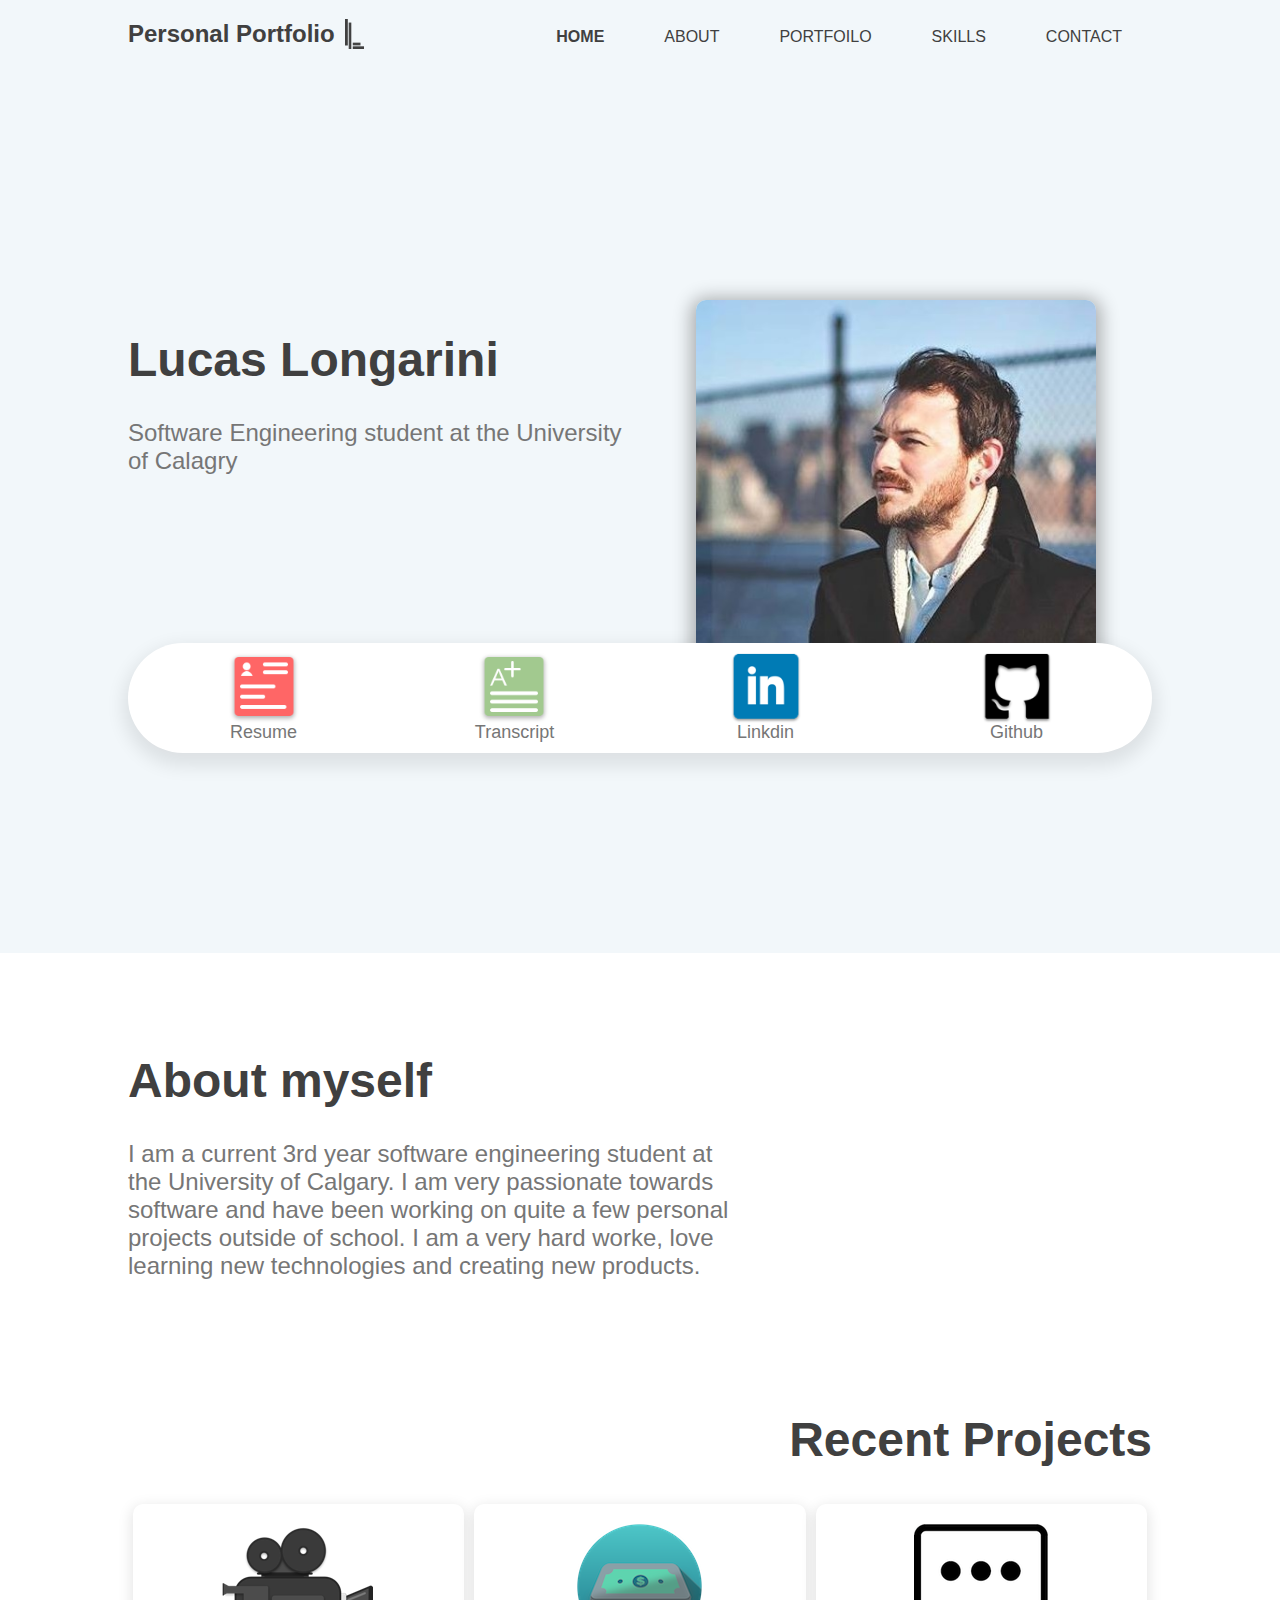
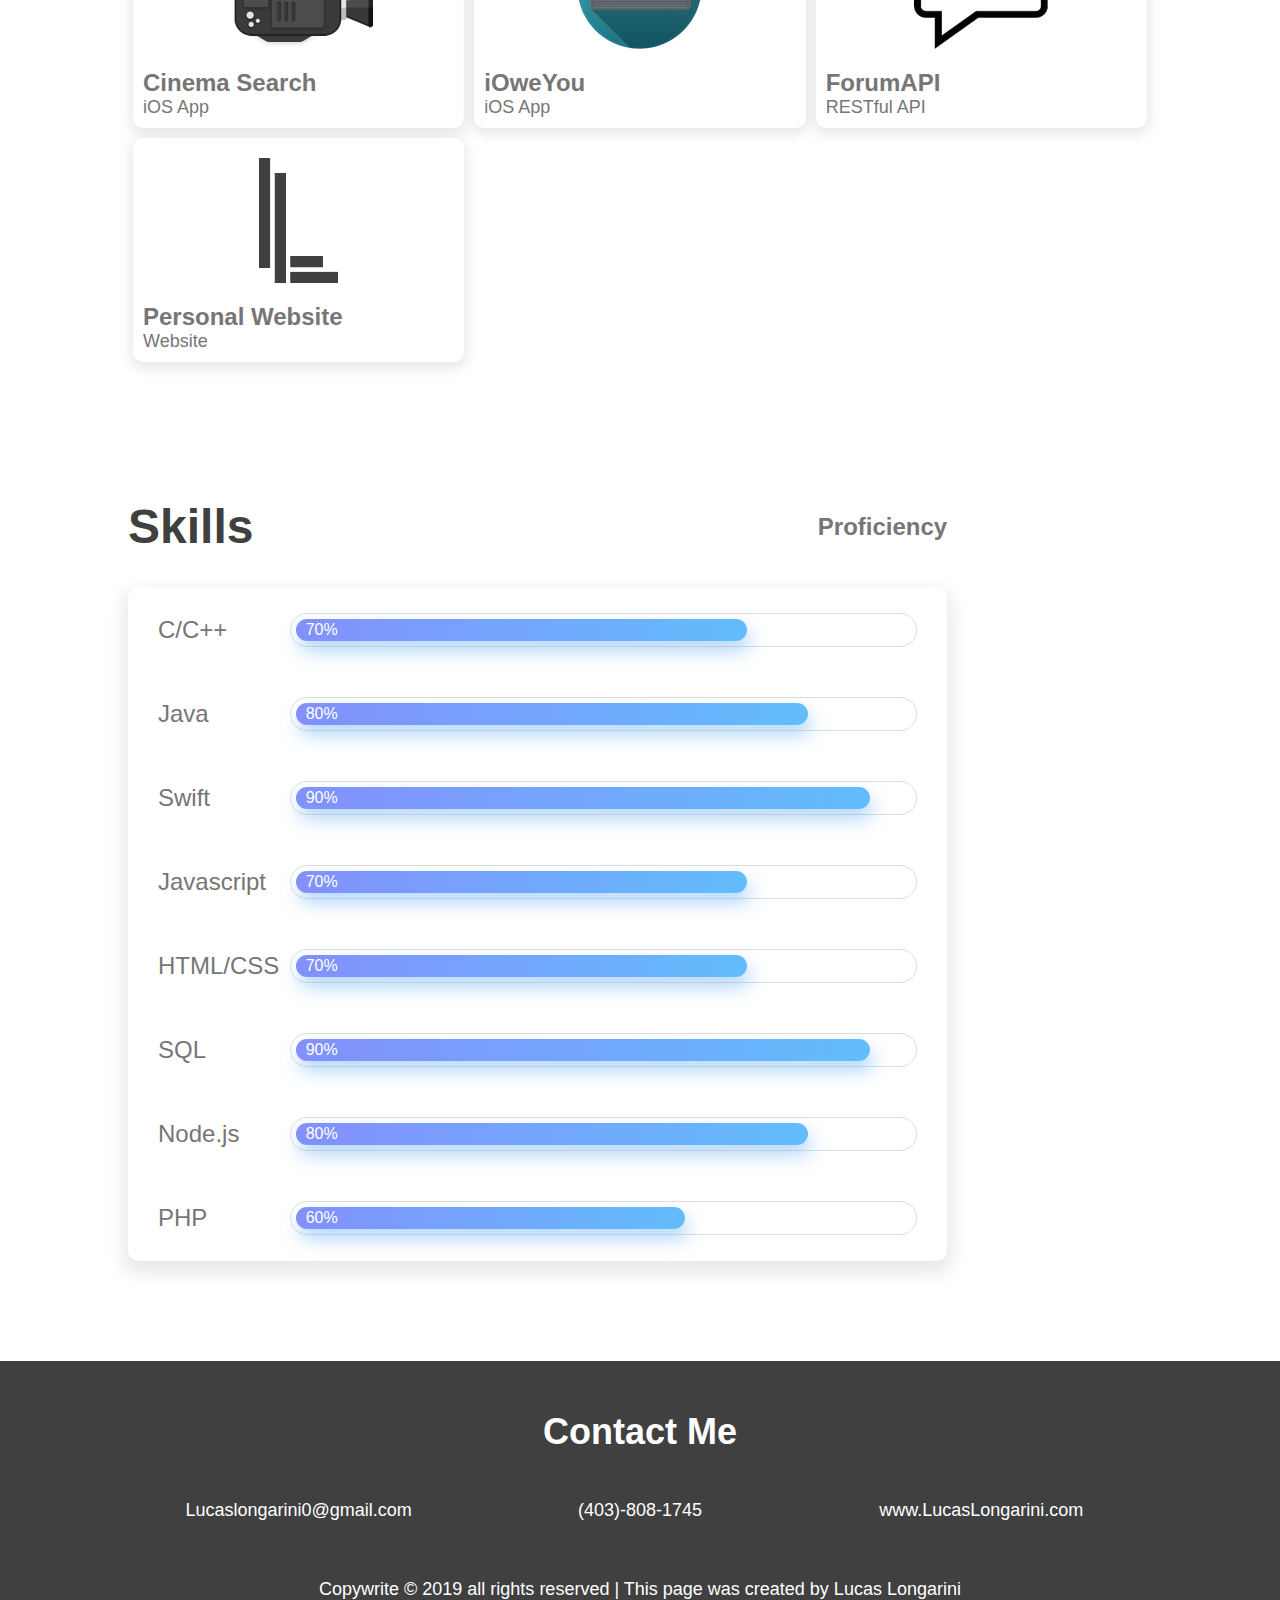
<file: index.html>
<!DOCTYPE html>
<html>
<head>
    <title>Lucas Longarini</title>
    <link rel="stylesheet" href="index.css">
    <meta name="viewport" content="width=device-width, initial-scale=1">
    <link rel="icon" href="Images/Icon.png">

</head>

<body>

    <nav>
        <ul class = "main-nav">
            <li class = "nav-scroll" id = "personal-portfolio">Personal Portfolio</li>
            <img src="Images/Icon.png" alt="Personal Icon" height="30px" class = "nav-scroll">

            <div id = "links">
                <li><a href=""><strong>HOME</strong></a></li>
                <li><a href="about.html">ABOUT</a></li>
                <li><a href="portfolio.html">PORTFOILO</a></li>
                <li><a href="skills.html">SKILLS</a></li>
                <li><a href="contact.html">CONTACT</a></li>
            </div>

            <div class="dropdown">
                <img src = "Images/Dropdown.png" alt = "Dropdown" class="dropbtn">
                <div class="dropdown-content">
                    <a href="about.html">ABOUT</a>
                    <a href="portfolio.html">PORTFOLIO</a>
                    <a href="skills.html">SKILLS</a>
                    <a href="contact.html">CONTACT</a>
                </div>
            </div>

        </ul>
    </nav>

    <div class = "top">
        <div class = "top-container">

            <div class = "top-picture-container">
                <div class = "top-picture-container-grid">
                    <h1>Lucas Longarini</h1>
                    <p id = "description-paragraph">Software Engineering student at the University of Calagry</p>
                </div>
                <div class = "top-picture-container-grid" id="profile-picture">
                    <img src="Images/user14.jpeg" alt="Picture of Lucas" width="400px">
                </div>
            </div>

            <div class = "top-references">
                <div class = "top-ref-container">
                    <img src="Images/resume.png" alt="" width="70px">
                    <p>Resume</p>
                </div>
        
                <div class = "top-ref-container">
                    <img src="Images/transcript.png" alt="" width="70px">
                    <p>Transcript</p>
                </div>
        
                <div class = "top-ref-container" id = "linkdin">
                    <img src="Images/linkdin.png" alt="" width="70px">
                    <p>Linkdin</p>
                </div>
        
                <div class = "top-ref-container" id = "github">
                    <img src="Images/github.png" alt="" width="70px">
                    <p>Github</p>
                </div>
                
            </div>
        </div>
    </div>

    <div class = "middle">

        <div class = "about">
            <h1>About myself</h1>
            <p>
                I am a current 3rd year software engineering student at the University of Calgary. I am very passionate towards software and have been working on quite a few personal projects outside of school. I am a very hard worke, love learning new technologies and creating new products. 
            </p>
        </div>


        <div class = "portfolio">
            <h1>Recent Projects</h1>

            <div class = "portfolio-grid">
                <div class = "portfolio-grid-container" id = "cinema-search">
                    <img src="Images/cinema-search.png" alt="Cinema Search Icon" height="125px">
                    <h2>Cinema Search</h2>
                    <p>iOS App</p>
                    <div class = "overlay"></div>
                    <div class = "overlay-text">My second iOS app for viewing and reviewing movies/tv-shows</div>
                </div>

                <div class = "portfolio-grid-container" id = "ioweyou">
                    <img src="Images/ioweyou.png" alt="I Owe You Icon" height="125px">
                    <h2>iOweYou</h2>
                    <p>iOS App</p>
                    <div class = "overlay"></div>
                    <div class = "overlay-text">My first iOS app for tracking loans</div>
                </div>

                <div class = "portfolio-grid-container" id = "forum-api">
                    <img src="Images/forum.png" alt="Forum Icon" height="125px">
                    <h2>ForumAPI</h2>
                    <p>RESTful API</p>
                    <div class = "overlay"></div>
                    <div class = "overlay-text">An api for a forum app using MySQL</div>
                </div>

                <div class = "portfolio-grid-container" id = "personal-website">
                    <img src="Images/Icon.png" alt="Forum Icon" height="125px">
                    <h2>Personal Website</h2>
                    <p>Website</p>
                    <div class = "overlay"></div>
                    <div class = "overlay-text">This website using HTML/CSS & Javasript</div>
                </div>

            </div>
        </div>


        <div class = "skills">
            <div class = "skills-title">
                <h1>Skills</h1>
                <h2>Proficiency</h2>
            </div>
            <div class = "skills-container">
                <div class = "progress-container">
                    <p class = "progress-text">C/C++</p>
                    <div class = "progress-bar">
                        <div class = "inside-progress-bar" id="c-progress">70%</div>
                    </div>
                </div>

                <div class = "progress-container">
                    <p class = "progress-text">Java</p>
                    <div class = "progress-bar">
                        <div class = "inside-progress-bar" id="java-progress">80%</div>
                    </div>
                </div>

                <div class = "progress-container">
                    <p class = "progress-text">Swift</p>
                    <div class = "progress-bar">
                        <div class = "inside-progress-bar" id="swift-progress">90%</div>
                    </div>
                </div>
                
                <div class = "progress-container">
                    <p class = "progress-text">Javascript</p>
                    <div class = "progress-bar">
                        <div class = "inside-progress-bar" id="javascript-progress">70%</div>
                    </div>
                </div>

                <div class = "progress-container">
                    <p class = "progress-text">HTML/CSS</p>
                    <div class = "progress-bar">
                        <div class = "inside-progress-bar" id="html-css-progress">70%</div>
                    </div>
                </div>

                <div class = "progress-container">
                    <p class = "progress-text">SQL</p>
                    <div class = "progress-bar">
                        <div class = "inside-progress-bar" id="sql-progress">90%</div>
                    </div>
                </div>

                <div class = "progress-container">
                    <p class = "progress-text">Node.js</p>
                    <div class = "progress-bar">
                        <div class = "inside-progress-bar" id="node-progress">80%</div>
                    </div>
                </div>

                <div class = "progress-container">
                    <p class = "progress-text">PHP</p>
                    <div class = "progress-bar">
                        <div class = "inside-progress-bar" id="php-progress">60%</div>
                    </div>
                </div>

            </div>
        </div>


    </div>

    <footer>
        <h2>Contact Me</h2>
        <div class="contact-info">
            <p>Lucaslongarini0@gmail.com</p>
            <p>(403)-808-1745</p>
            <p>www.LucasLongarini.com</p>
        </div>
        <p>Copywrite &copy; 2019 all rights reserved | This page was created by Lucas Longarini</p>
    </footer>


    <script src="index.js"></script>
</body>

</html>
</file>
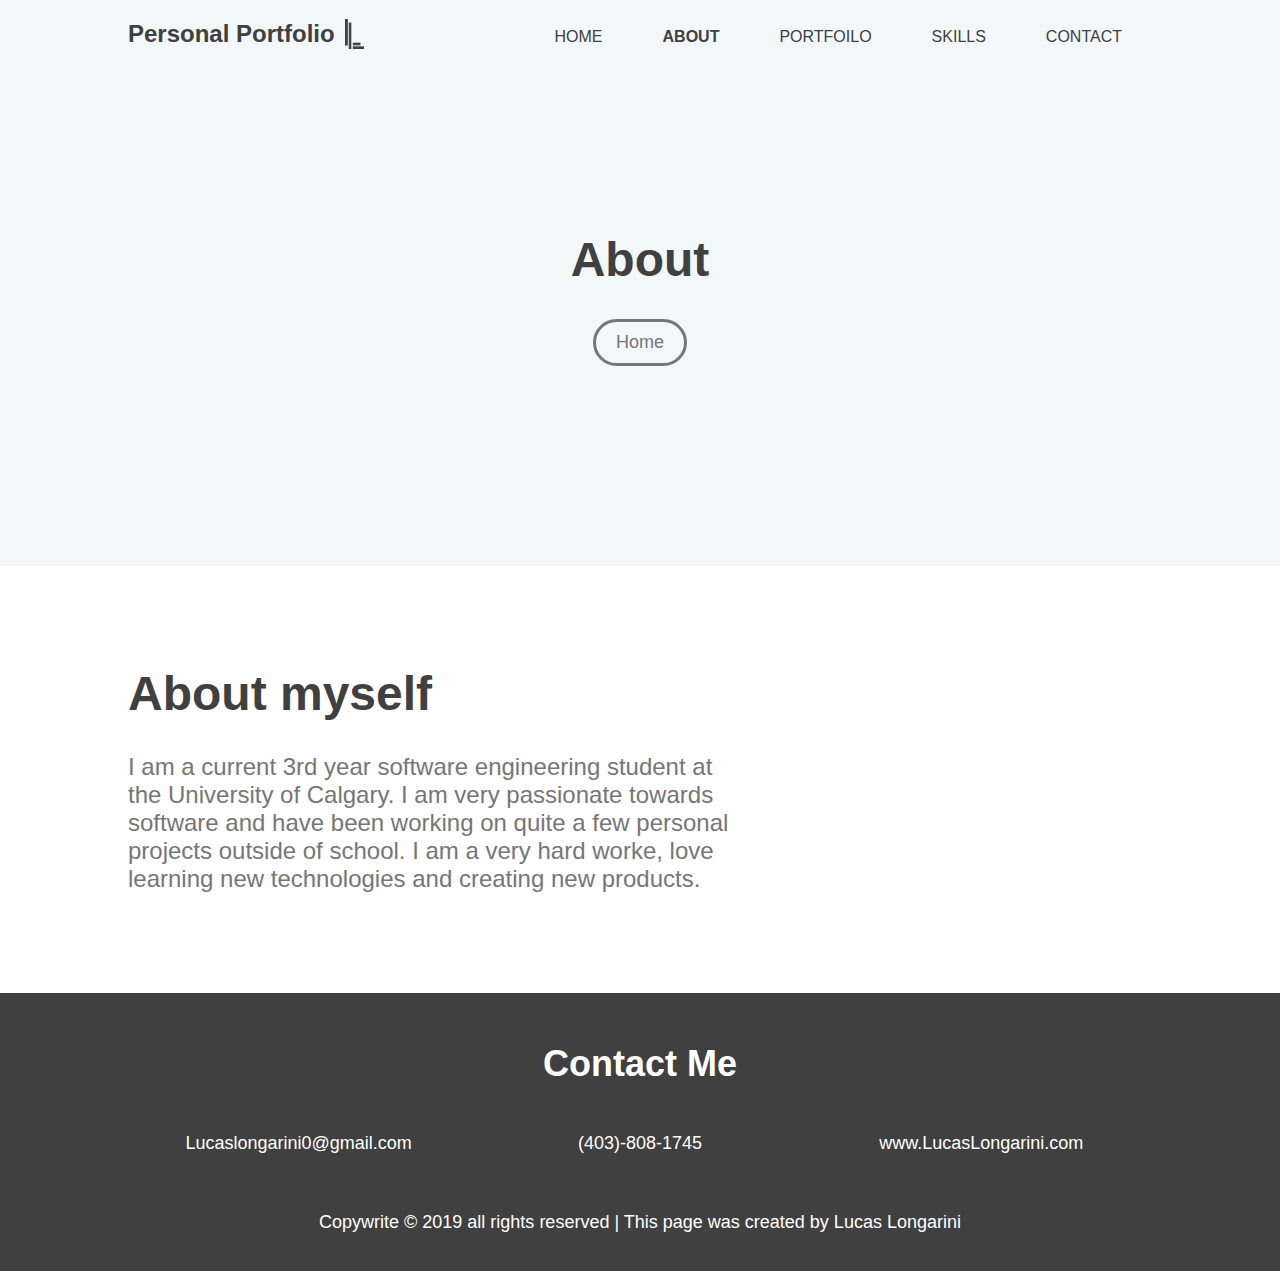
<file: about.html>
<!DOCTYPE html>
<html>
<head>
    <title>Lucas Longarini</title>
    <link rel="stylesheet" href="index.css">
    <meta name="viewport" content="width=device-width, initial-scale=1">
    <link rel="icon" href="Images/Icon.png">

</head>

<body>

    <nav>
        <ul class = "main-nav">
            <li class = "nav-home" id = "personal-portfolio">Personal Portfolio</li>
            <img src="Images/Icon.png" alt="Personal Icon" height="40px" class = "nav-home">
            <div id = "links">
                <li><a href="index.html">HOME</a></li>
                <li><a href=""><Strong>ABOUT</Strong></a></li>
                <li><a href="portfolio.html">PORTFOILO</a></li>
                <li><a href="skills.html">SKILLS</a></li>
                <li><a href="contact.html">CONTACT</a></li>
            </div>

            <div class="dropdown">
                <img src = "Images/Dropdown.png" alt = "Dropdown" class="dropbtn">
                <div class="dropdown-content">
                    <a href="index.html">HOME</a>
                    <a href="portfolio.html">PORTFOLIO</a>
                    <a href="skills.html">SKILLS</a>
                    <a href="contact.html">CONTACT</a>
                </div>
            </div>

        </ul>
    </nav>

    <div class = "top-other">
        <div class = "top-container">
            <h1>About</h1>
            <button id = "home" class = "home-button">Home</button>
        </div>
    </div>

    <div class = "middle">

        <div class = "about">
            <h1>About myself</h1>
            <p>
                I am a current 3rd year software engineering student at the University of Calgary. I am very passionate towards software and have been working on quite a few personal projects outside of school. I am a very hard worke, love learning new technologies and creating new products. 
            </p>
        </div>


    </div>

    <footer>
        <h2>Contact Me</h2>
        <div class="contact-info">
            <p>Lucaslongarini0@gmail.com</p>
            <p>(403)-808-1745</p>
            <p>www.LucasLongarini.com</p>
        </div>
        <p>Copywrite &copy; 2019 all rights reserved | This page was created by Lucas Longarini</p>
    </footer>


    <script src="index.js"></script>
</body>

</html>
</file>
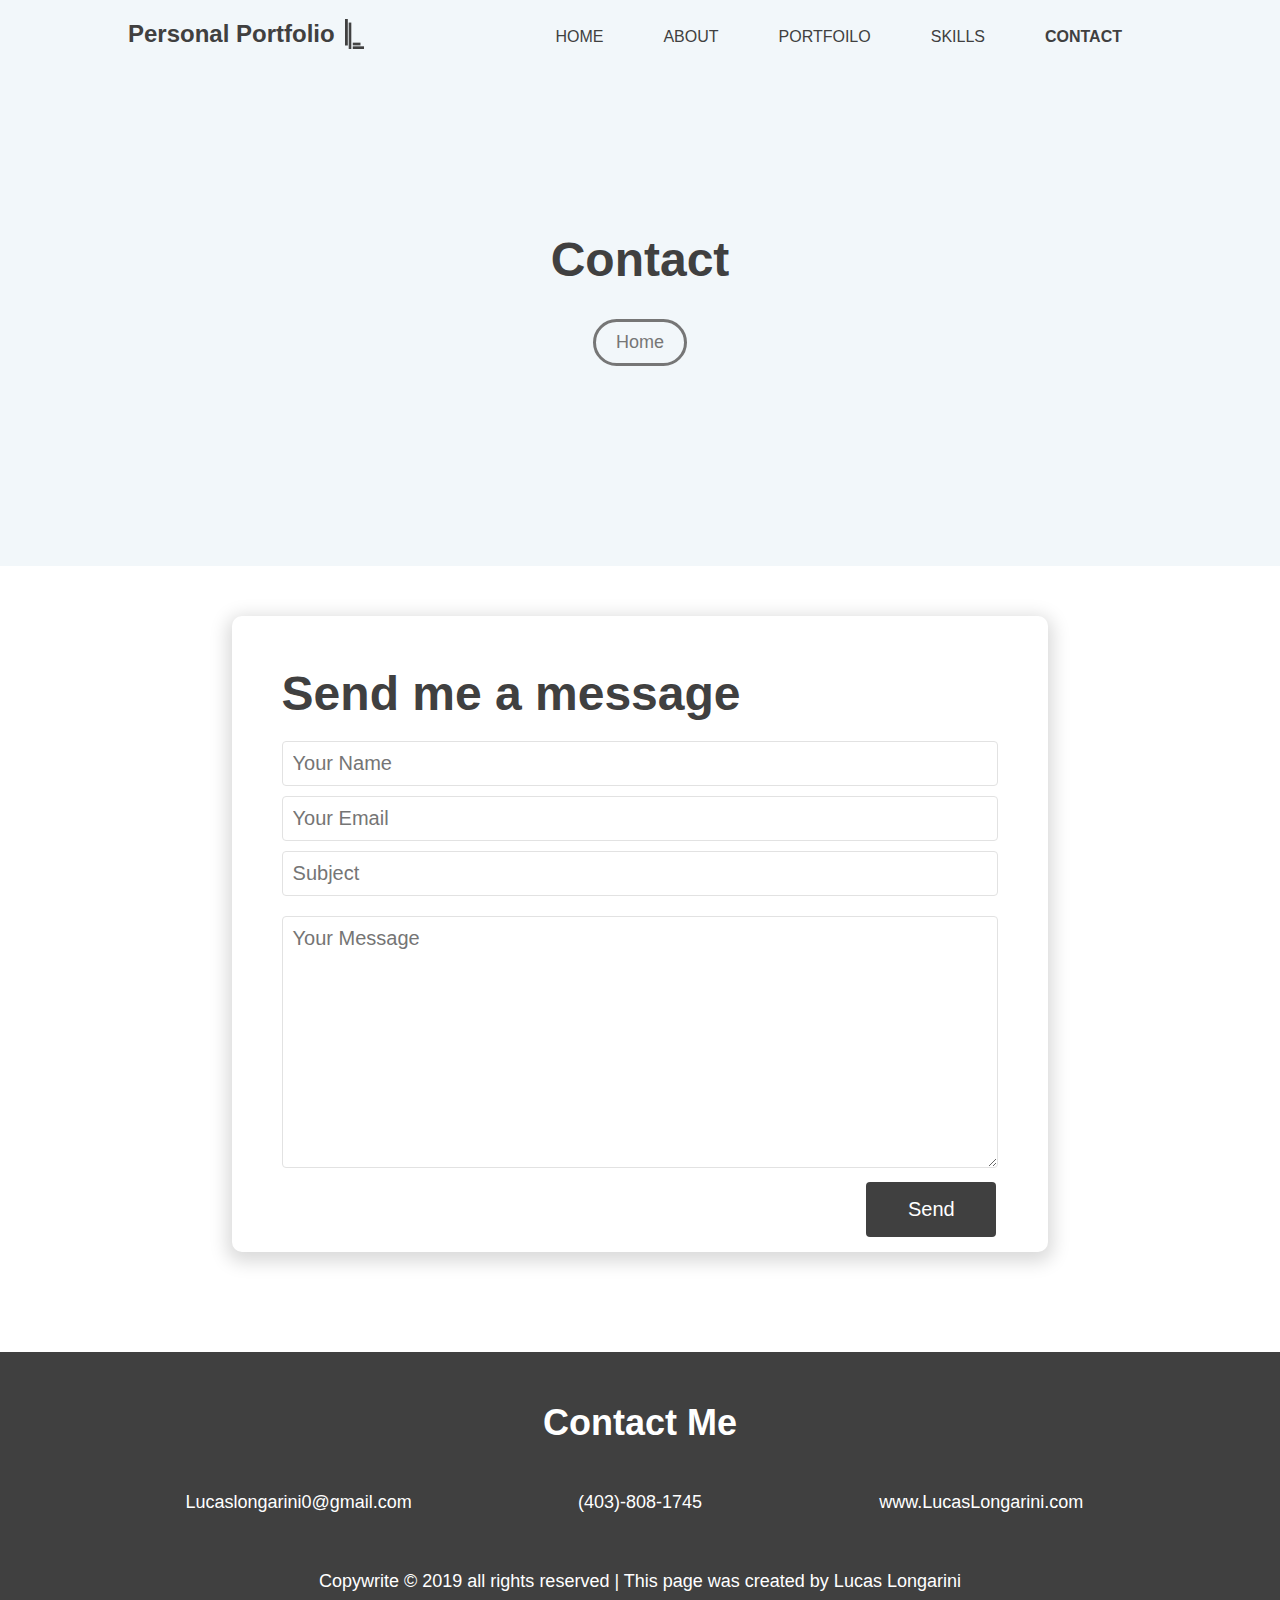
<file: contact.html>
<!DOCTYPE html>
<html>
<head>
    <title>Lucas Longarini</title>
    <link rel="stylesheet" href="index.css">
    <meta name="viewport" content="width=device-width, initial-scale=1">
    <link rel="icon" href="Images/Icon.png">

</head>

<body>

    <nav>
        <ul class = "main-nav">
            <li class = "nav-home" id = "personal-portfolio">Personal Portfolio</li>
            <img src="Images/Icon.png" alt="Personal Icon" height="40px" class = "nav-home">
            <div id = "links">
                <li><a href="index.html">HOME</a></li>
                <li><a href="about.html">ABOUT</a></li>
                <li><a href="portfolio.html">PORTFOILO</a></li>
                <li><a href="skills.html">SKILLS</a></li>
                <li><a href=""><Strong>CONTACT</Strong></a></li>
            </div>

            <div class="dropdown">
                <img src = "Images/Dropdown.png" alt = "Dropdown" class="dropbtn">
                <div class="dropdown-content">
                    <a href="index.html">HOME</a>
                    <a href="about.html">ABOUT</a>
                    <a href="portfolio.html">PORTFOLIO</a>
                    <a href="skills.html">SKILLS</a>
                </div>
            </div>
        </ul>
    </nav>

    <div class = "top-other">
        <div class = "top-container">
            <h1>Contact</h1>
            <button id = "home" class = "home-button">Home</button>
        </div>
    </div>

    <div class = "middle">
        <form class="submit-contact" action="mailto:lucaslongarini0@gmail.com" method="post" enctype="text/plain">
            <h1>Send me a message</h1>

            <div class = "input-field">
                <input type="text" placeholder="Your Name" required="required" name = "name">
            </div>

            <div class = "input-field">
                <input type="text" placeholder="Your Email" required="required" name="mail">
            </div>

            <div class = "input-field">
                    <input type="text" placeholder="Subject" required="required" name="subject">
            </div>

            <textarea  rows="10" placeholder="Your Message" required="required" wrap="soft" name = "comment"></textarea>

            <input type="submit" value="Send">
        </form>
    </div>

    <footer>
        <h2>Contact Me</h2>
        <div class="contact-info">
            <p>Lucaslongarini0@gmail.com</p>
            <p>(403)-808-1745</p>
            <p>www.LucasLongarini.com</p>
        </div>
        <p>Copywrite &copy; 2019 all rights reserved | This page was created by Lucas Longarini</p>
    </footer>


    <script src="index.js"></script>
</body>

</html>
</file>
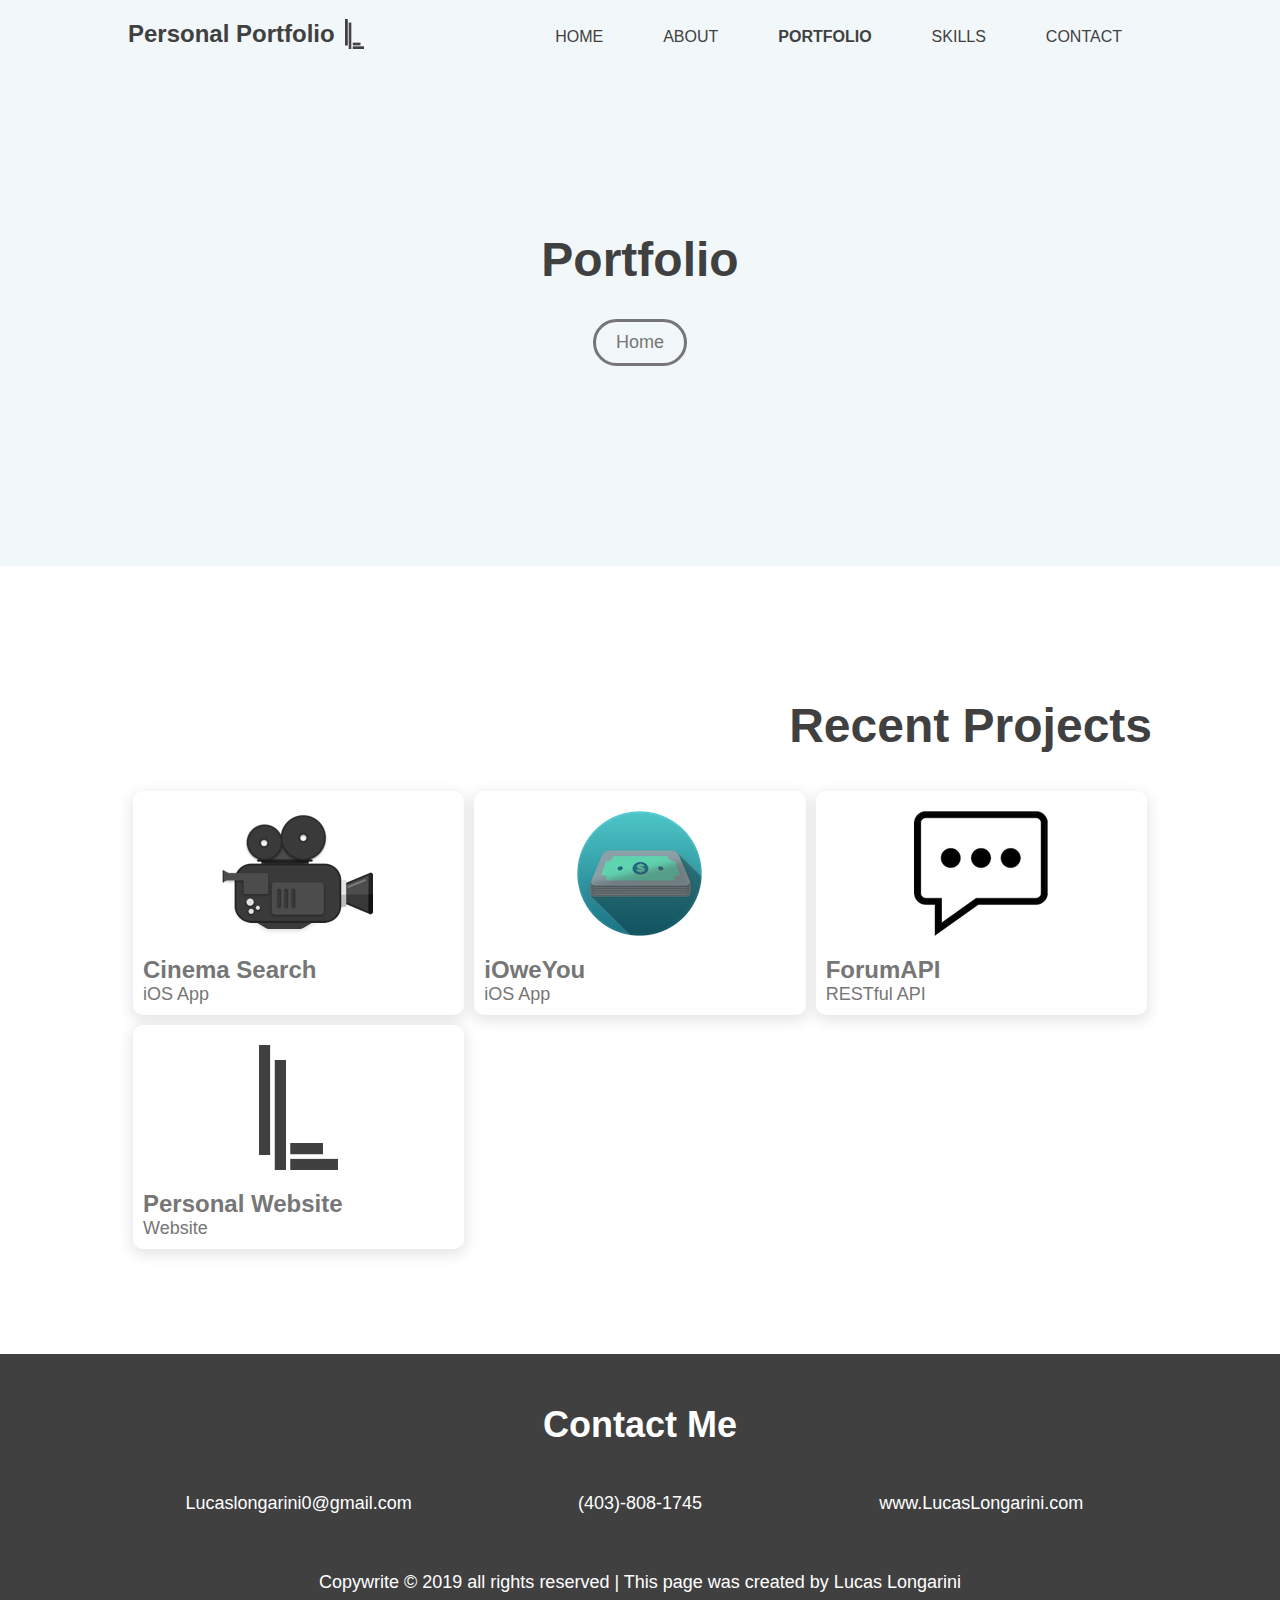
<file: portfolio.html>
<!DOCTYPE html>
<html>
<head>
    <title>Lucas Longarini</title>
    <link rel="stylesheet" href="index.css">
    <meta name="viewport" content="width=device-width, initial-scale=1">
    <link rel="icon" href="Images/Icon.png">

</head>

<body>

    <nav>
        <ul class = "main-nav">
            <li class = "nav-home" id = "personal-portfolio">Personal Portfolio</li>
            <img src="Images/Icon.png" alt="Personal Icon" height="40px" class = "nav-home">
            <div id = "links">
                <li><a href="index.html">HOME</a></li>
                <li><a href="about.html">ABOUT</a></li>
                <li><a href=""><Strong>PORTFOLIO</Strong></a></li>
                <li><a href="skills.html">SKILLS</a></li>
                <li><a href="contact.html">CONTACT</a></li>
            </div>

            <div class="dropdown">
                <img src = "Images/Dropdown.png" alt = "Dropdown" class="dropbtn">
                <div class="dropdown-content">
                    <a href="index.html">HOME</a>
                    <a href="about.html">ABOUT</a>
                    <a href="skills.html">SKILLS</a>
                    <a href="contact.html">CONTACT</a>
                </div>
            </div>
            
        </ul>
    </nav>

    <div class = "top-other">
        <div class = "top-container">
            <h1>Portfolio</h1>
            <button id = "home" class = "home-button">Home</button>
        </div>
    </div>

    <div class = "middle">

        <div class = "portfolio">
            <h1>Recent Projects</h1>

            <div class = "portfolio-grid">
                <div class = "portfolio-grid-container" id = "cinema-search">
                    <img src="Images/cinema-search.png" alt="Cinema Search Icon" height="125px">
                    <h2>Cinema Search</h2>
                    <p>iOS App</p>
                    <div class = "overlay"></div>
                    <div class = "overlay-text">My second iOS app for viewing and reviewing movies/tv-shows</div>
                </div>

                <div class = "portfolio-grid-container" id = "ioweyou">
                    <img src="Images/ioweyou.png" alt="I Owe You Icon" height="125px">
                    <h2>iOweYou</h2>
                    <p>iOS App</p>
                    <div class = "overlay"></div>
                    <div class = "overlay-text">My first iOS app for tracking loans</div>
                </div>

                <div class = "portfolio-grid-container" id = "forum-api">
                    <img src="Images/forum.png" alt="Forum Icon" height="125px">
                    <h2>ForumAPI</h2>
                    <p>RESTful API</p>
                    <div class = "overlay"></div>
                    <div class = "overlay-text">An api for a forum app using MySQL</div>
                </div>

                <div class = "portfolio-grid-container" id = "personal-website">
                    <img src="Images/Icon.png" alt="Forum Icon" height="125px">
                    <h2>Personal Website</h2>
                    <p>Website</p>
                    <div class = "overlay"></div>
                    <div class = "overlay-text">This website using HTML/CSS & Javasript</div>
                </div>

            </div>
        </div>
    </div>

    <footer>
        <h2>Contact Me</h2>
        <div class="contact-info">
            <p>Lucaslongarini0@gmail.com</p>
            <p>(403)-808-1745</p>
            <p>www.LucasLongarini.com</p>
        </div>
        <p>Copywrite &copy; 2019 all rights reserved | This page was created by Lucas Longarini</p>
    </footer>


    <script src="index.js"></script>
</body>

</html>
</file>
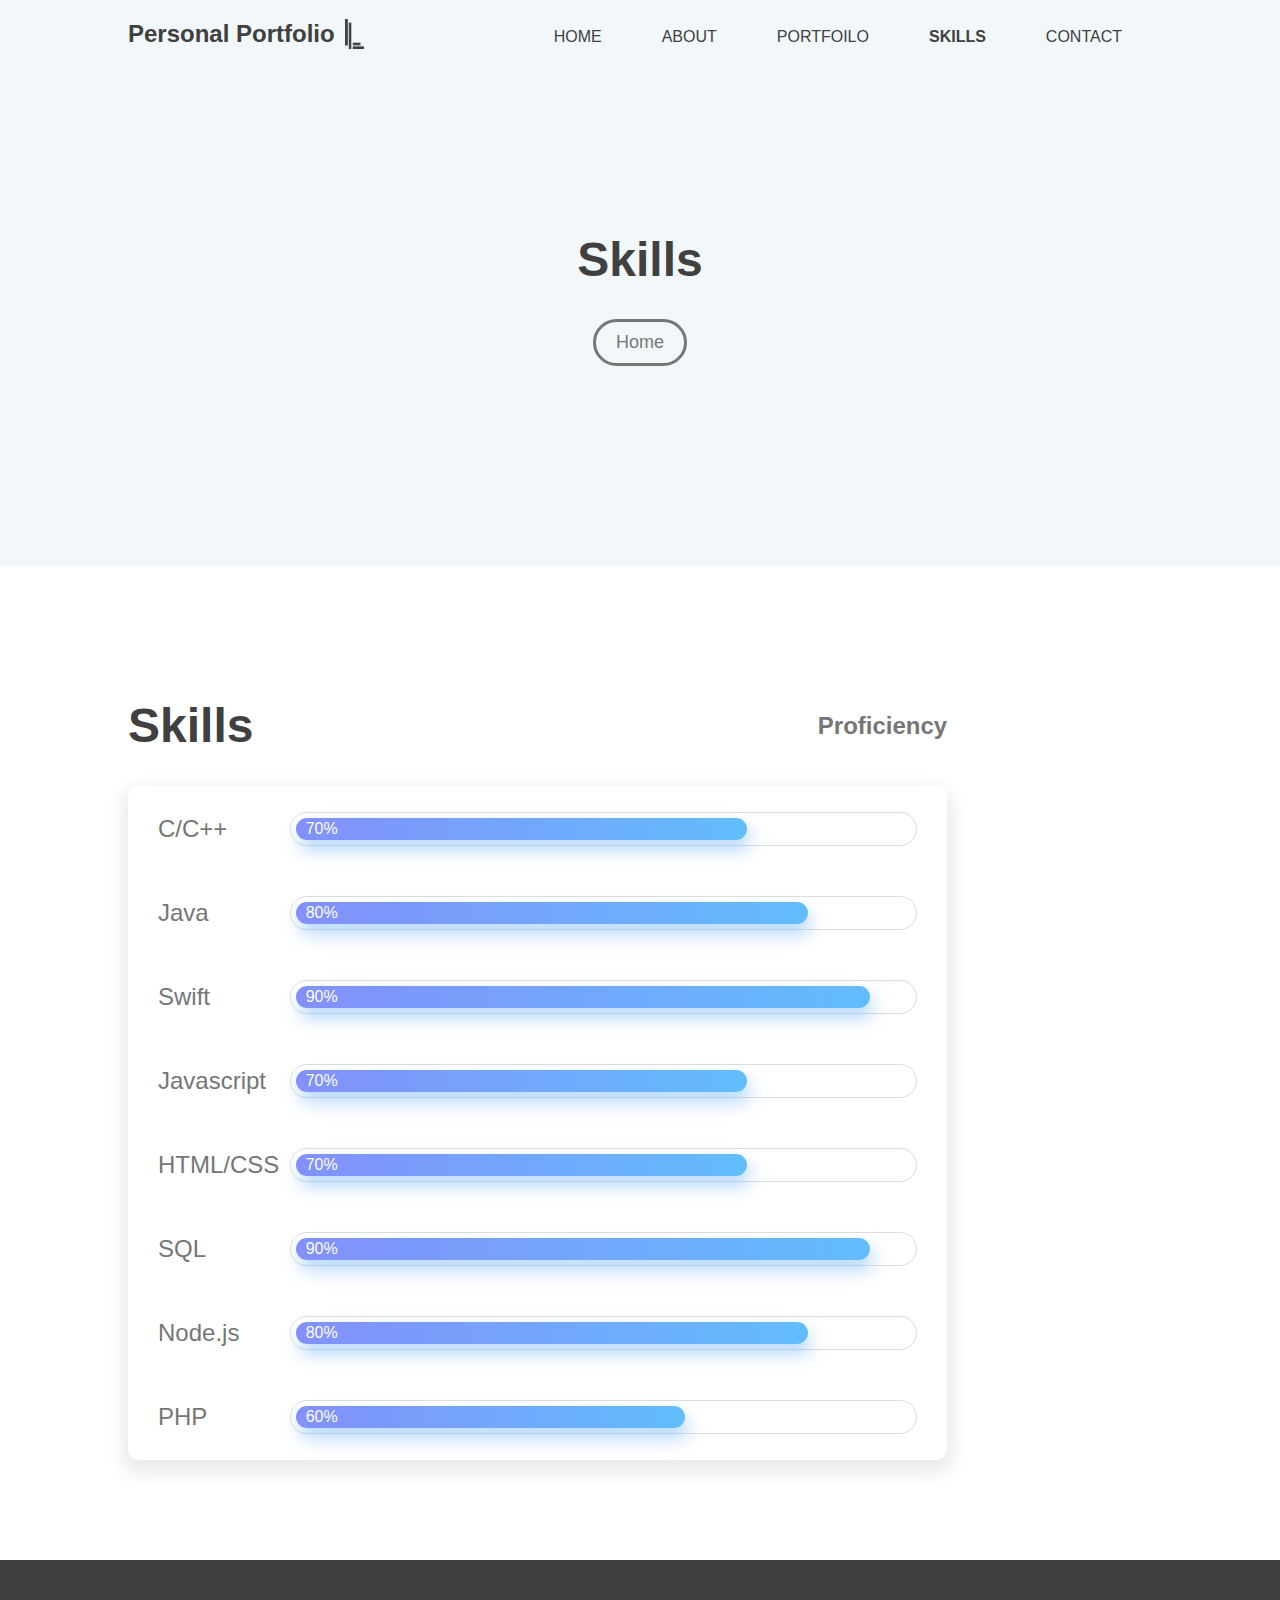
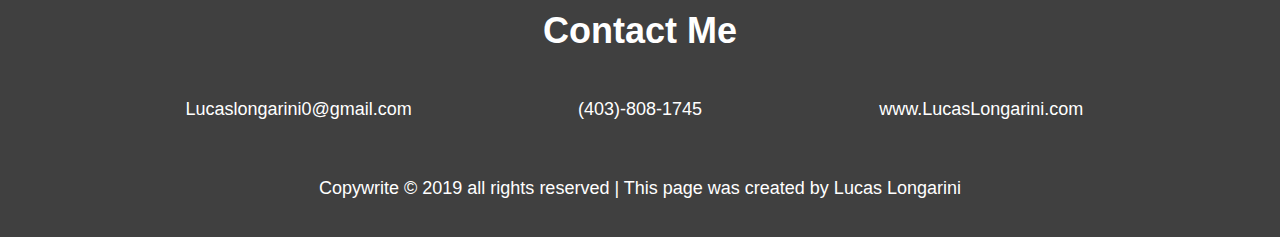
<file: skills.html>
<!DOCTYPE html>
<html>
<head>
    <title>Lucas Longarini</title>
    <link rel="stylesheet" href="index.css">
    <meta name="viewport" content="width=device-width, initial-scale=1">
    <link rel="icon" href="Images/Icon.png">

</head>

<body>

    <nav>
        <ul class = "main-nav">
            <li class = "nav-home" id = "personal-portfolio">Personal Portfolio</li>
            <img src="Images/Icon.png" alt="Personal Icon" height="40px" class = "nav-home">
            <div id = "links">
                <li><a href="index.html">HOME</a></li>
                <li><a href="about.html">ABOUT</a></li>
                <li><a href="portfolio.html">PORTFOILO</a></li>
                <li><a href=""><Strong>SKILLS</Strong></a></li>
                <li><a href="contact.html">CONTACT</a></li>
            </div>

            <div class="dropdown">
                <img src = "Images/Dropdown.png" alt = "Dropdown" class="dropbtn">
                <div class="dropdown-content">
                    <a href="index.html">HOME</a>
                    <a href="about.html">ABOUT</a>
                    <a href="portfolio.html">PORTFOLIO</a>
                    <a href="contact.html">CONTACT</a>
                </div>
            </div>

        </ul>
    </nav>

    <div class = "top-other">
        <div class = "top-container">
            <h1>Skills</h1>
            <button id = "home" class = "home-button">Home</button>
        </div>
    </div>

    <div class = "middle">
        <div class = "skills">
            <div class = "skills-title">
                <h1>Skills</h1>
                <h2>Proficiency</h2>
            </div>
            <div class = "skills-container">
                <div class = "progress-container">
                    <p class = "progress-text">C/C++</p>
                    <div class = "progress-bar">
                        <div class = "inside-progress-bar" id="c-progress">70%</div>
                    </div>
                </div>

                <div class = "progress-container">
                    <p class = "progress-text">Java</p>
                    <div class = "progress-bar">
                        <div class = "inside-progress-bar" id="java-progress">80%</div>
                    </div>
             </div>

                <div class = "progress-container">
                    <p class = "progress-text">Swift</p>
                    <div class = "progress-bar">
                        <div class = "inside-progress-bar" id="swift-progress">90%</div>
                    </div>
                </div>
                
                <div class = "progress-container">
                    <p class = "progress-text">Javascript</p>
                    <div class = "progress-bar">
                        <div class = "inside-progress-bar" id="javascript-progress">70%</div>
                    </div>
                </div>

                <div class = "progress-container">
                    <p class = "progress-text">HTML/CSS</p>
                    <div class = "progress-bar">
                        <div class = "inside-progress-bar" id="html-css-progress">70%</div>
                    </div>
                </div>

                <div class = "progress-container">
                    <p class = "progress-text">SQL</p>
                    <div class = "progress-bar">
                        <div class = "inside-progress-bar" id="sql-progress">90%</div>
                    </div>
                </div>

                <div class = "progress-container">
                    <p class = "progress-text">Node.js</p>
                    <div class = "progress-bar">
                        <div class = "inside-progress-bar" id="node-progress">80%</div>
                    </div>
                </div>

                <div class = "progress-container">
                    <p class = "progress-text">PHP</p>
                    <div class = "progress-bar">
                        <div class = "inside-progress-bar" id="php-progress">60%</div>
                    </div>
                </div>

            </div>
        </div>


    </div>

    <footer>
        <h2>Contact Me</h2>
        <div class="contact-info">
            <p>Lucaslongarini0@gmail.com</p>
            <p>(403)-808-1745</p>
            <p>www.LucasLongarini.com</p>
        </div>
        <p>Copywrite &copy; 2019 all rights reserved | This page was created by Lucas Longarini</p>
    </footer>


    <script src="index.js"></script>
</body>

</html>
</file>
<file: index.css>
html{
    font-family:  sans-serif, Arial, Helvetica;
}

body{
    margin: 0;
    color: #767676;
}

h1{
    font-size: 48px;
    color: #404040;
    font-weight: 600;
}
h2{
    font-weight: 600;
}

p{
    font-size: 24px;
}

.home-button{
    font-size: 18px;
    font-weight: 500;
    padding: 10px 20px;
    border-radius: 100vh;
    background-color: rgba(0, 0, 0, 0.00);
    border-style: solid;
    border-width: 3px;
    border-color: #767676;
    color: #767676;
    -webkit-transition-duration: 0.4s; /* Safari */
    transition-duration: 0.4s;
}

.home-button:hover{
    color: #1f1f1f;
    font-weight: 700;
    border-color: #1f1f1f;
    transform: scale(1.05,1.05);
}


nav{
    background-color: #F2F7FA;
    padding: 10px 0px;
    position: fixed;
    width: 100%;
    z-index: 10;
    transition: 0.4s ease-in-out;
}

.nav-home{
    cursor: pointer;
}
.nav-scroll{
    cursor: pointer;
}

.main-nav{
    display: flex;
    list-style: none;
    width: 80%;
    margin: auto;
    padding: 0;
}

.main-nav img{
    margin-left: 10px;
    margin-top: auto;
    margin-bottom: auto;
    height: 30px;
}

li{
    padding: 10px 0px;
    color: #404040;
    font-size: 24px;
    font-weight: bold;
}

li a{
    margin: 0px 30px;
    color: #404040;
    text-decoration: none;
    font-size: 16px;
    font-weight: normal;
}

li a:hover{
   font-weight: bold;
}

#links{
    display: flex;
    margin-left: auto;
}

.top{
    padding-top: 300px;
    padding-bottom: 200px;
    background-color: #F2F7FA;
}

.top-other{
    padding-top: 200px;
    padding-bottom: 200px;
    background-color: #F2F7FA;
    text-align: center;
}

.top-container{
    width: 80%;
    margin: auto;
}

.top-picture-container{
    display: grid;
    grid-template-columns: 1fr 1fr;
}

#profile-picture{
    text-align: center;
    margin-bottom: auto;
}

#profile-picture img{
    border-radius: 10px;
    box-shadow: 0px 3px 18px 5px rgba(0, 0, 0, 0.3);
}

.top-references{
    background-color: white;
    padding: 5px 10px;
    margin-top: -7vh;
    border-radius: 100vh;
    box-shadow: 0px 8px 18px 5px rgba(0, 0, 0, 0.09);
    display: grid;
    z-index: 1;
    position: relative;
    grid-template-columns: repeat(4, 1fr);
}

.top-ref-container{
    text-align: center;
    padding: 5px 0px;
    margin:auto;
    transition: 0.3s ease-in-out;
    cursor: pointer;
}

.top-ref-container:hover{
    transform: scale(1.1, 1.1);
}

.top-ref-container p{
    font-size: 18px;
    margin: -5px 0px 0px 0px;
}



.middle{
    width:80%;
    margin: auto;
}

.about{
    margin-top:100px;
}

.about p{
    width: 60%;
}

.portfolio{
    margin-top: 100px;
}

.portfolio h1{
    float: right;
}

div{
    clear: right;
}

.portfolio-grid{
    display: grid;
    grid-template-columns: repeat(auto-fill, minmax(340px, 1fr));
}

.portfolio-grid-container{
    background-color: white;
    border-radius: 10px;
    box-shadow: 0 4px 14px 2px rgba(0, 0, 0, 0.1);
    margin: 5px;
    cursor: pointer;
    transition: 0.4s ease-in-out;
}

.overlay{
    position: absolute;
    top: 0;
    bottom: 0;
    left: 0;
    right: 0;
    height: 100%;
    width: 100%;
    opacity: 0;
    transition: .5s ease;
    background-color: #8390FC;
    border-radius: 10px;
}

.overlay-text{
    color: white;
    font-size: 20px;
    position: absolute;
    top: 50%;
    left: 50%;
    -webkit-transform: translate(-50%, -50%);
    -ms-transform: translate(-50%, -50%);
    transform: translate(-50%, -50%);
    text-align: center;
    transition: 0.4s ease-in-out;
    opacity: 0;
  }

.portfolio-grid-container:hover .overlay{opacity: 0.8;}
.portfolio-grid-container:hover .overlay-text{opacity: 1;}

.portfolio-grid-container:hover{
    /* transform: scale(1.05, 1.05); */
    /* background-color: rgb(255, 68, 0); */
    transform: translate(0px, -10px);

}

.portfolio-grid-container img{
    display: block;
    margin: 20px auto;
}

.portfolio-grid-container h2{
    margin:0px 0px 0px 10px;
    font-size: 24px;
}
.portfolio-grid-container p{
    margin:0px 0px 10px 10px;
    font-size: 18px;
}


.skills{
    margin-top:100px;
}

.skills-title{
    width:  80%;
    display: flex;
    justify-content: space-between;
}

.skills-title h2{
    margin: auto 0px;
}

.skills-container{
    background-color: white;
    border-radius: 10px;
    box-shadow: 0px 8px 18px 5px rgba(0, 0, 0, 0.09);
    width: 80%;
    padding: 1px 0px;
    margin: 0px;
}

.progress-container{
    display: flex;
    padding: 0px 30px;
    align-items:center;
}

.progress-bar{
    width: 100%;
    border-width: 1px;
    margin: 25px 0px 25px 10px;
    border-radius: 100vh;
    border-style: solid;
    border-width: 1px;
    color: #DDDDDD;
    background-clip: content-box;
    padding: 5px;
    transition: 0.3s ease-in-out;
}

.inside-progress-bar{
    width: 70%;
    border-radius: 100vh;
    background-image: linear-gradient(to right, #8390FC , #62BDFC);
    box-shadow: 3px 10px 18px 0px rgba(104, 176, 246, 0.5);
    color: white;
    /* padding-left: 10px; */
    padding: 2px 10px;
}

.progress-bar:hover{
    transform: scale(1.03, 1.03);
}


.progress-text{
    width: 150px;
}

#c-progress{width: 70%}
#java-progress{width: 80%}
#swift-progress{width: 90%}
#javascript-progress{width: 70%}
#html-css-progress{width: 70%}
#sql-progress{width: 90%}
#node-progress{width: 80%}
#php-progress{width: 60%}

.submit-contact{
    margin-top: 50px;
    padding: 50px;
    padding-bottom: 80px;
    width: 70%;
    margin-left :auto;
    margin-right: auto; 
    border-radius: 10px;
    box-shadow: 0px 5px 18px 5px rgba(0, 0, 0, 0.15);

}

.submit-contact h1{
    margin-top: 0px;
    margin-bottom: 20px;
}

input[type="submit"]{
    background-color: #404040;
    border: none;
    color: white;
    padding: 16px 8px;
    text-decoration: none;
    margin: 10px 2px;
    cursor: pointer;
    width: 130px;
    text-align: center;
    float: right;
}

input{
    width: 100%;
    padding: 10px 10px;
    font-size: 20px;
    margin: 0px 0px 10px 0px;
    box-sizing: border-box;
    border: 1px solid rgb(226, 226, 226);
    border-radius: 4px;
    font-family:  sans-serif, Arial, Helvetica;
}

textarea { 
    resize: vertical; 
    width: 100%;
    padding: 10px 10px;
    font-size: 20px;
    margin: 10px auto 0px auto;
    box-sizing: border-box;
    border: 1px solid rgb(226, 226, 226);;
    font-family:  sans-serif, Arial, Helvetica;
    border-radius: 4px;
}



footer{
    background-color: #404040;
    color: white;
    position: bottom;
    text-align: center;
    padding: 20px 0px;
    margin-top: 100px;
}

footer h2{
    font-size: 36px;
}

footer p{
    font-size: 18px;
    font-weight: 100;
    padding: 0px 30px;
}

.contact-info{
    width:80%;
    margin: auto;
    display: grid;
    margin-bottom: 40px;
    grid-template-columns: repeat(3, 1fr);
}


/* Dropdown menu */
.dropbtn {
    cursor: pointer;
    z-index: 2;
    position: relative;
}
  
  /* The container <div> - needed to position the dropdown content */
  .dropdown {
    position: relative;
    display: none;
    margin: auto 0 auto auto;
}
  
  /* Dropdown Content (Hidden by Default) */
  .dropdown-content {
    display: none;
    position: absolute;
    background-color: #f9f9f9;
    border-radius: 4px;
    min-width: 160px;
    box-shadow: 0px 8px 16px 0px rgba(0,0,0,0.2);
    /* z-index: 1; */
    right: 0;
  }
  
  /* Links inside the dropdown */
  .dropdown-content a {
    color: #404040;
    padding: 12px 16px;
    text-decoration: none;
    display: block;
    text-align: right;
  }
  
  /* Change color of dropdown links on hover */
  .dropdown-content a:hover {
      background-color: #f1f1f1;
      font-weight: bold;
    }
  
  /* Show the dropdown menu on hover */
  .dropdown:hover .dropdown-content {
    display: block;
  }




@media only screen and (max-width: 1250px) {
    li a{
        margin: 0px 15px; 
    }
}


@media only screen and (max-width: 1100px) {
    .top-picture-container{
        display: flex;
        flex-direction: column;
    }

    #profile-picture{
        text-align: left;
    }

    .top{
        padding-top: 175px;
    } 

    .top-picture-container-grid h1{
        margin: 0px;
    }

    .top-picture-container-grid p{
        margin-bottom: 50px;
    }


    /* li a{
        margin: 0px 10px; 
    } */

    /* #links{
        display: none;
    } */
}


@media only screen and (max-width: 950px) {
    .skills-container{ width: 100%;}
    .skills-title{ width: 100%}
    .about p{width: 100%}
    .contact-info{
        display: flex;
        flex-direction: column;
    }
    .main-nav{display: flex;}
    #links{ display: none}
    .dropdown {display: inline-block;}

    .submit-contact{
        width: 90%;
        padding: 30px 30px 80px 30px;
    }
    .submit-contact h1{font-size: 30px;}
    input[type="submit"]{
        padding: 16px 8px;
        width: 80px;
    }
}


@media only screen and (max-width: 600px) {
    #personal-portfolio{display: none;}
    nav{padding: 10px 0px;}
    h1{font-size: 40px;}
    h2{font-size: 24px;}
    .progress-container{
        padding: 0px 15px;
    }
    .progress-container p{font-size: 20px;}
    .top-references{
        grid-template-columns: 150px 150px;
        grid-column-gap: 0px;
        grid-row-gap: 10px;
        justify-content: center;
    }
    /*NEEDS FIXING*/
    #profile-picture{
        margin:auto;
    }
    #profile-picture img{
        width: 80%;
        margin: auto;
    }
    .top-container{width: 90%}
    .main-nav{width: 90%}
    .middle{width: 90%}
    .contact-info{width: 90%}

    .portfolio-grid-container:hover{
        transform: scale(1.05,1.05);
    }
}
</file>
